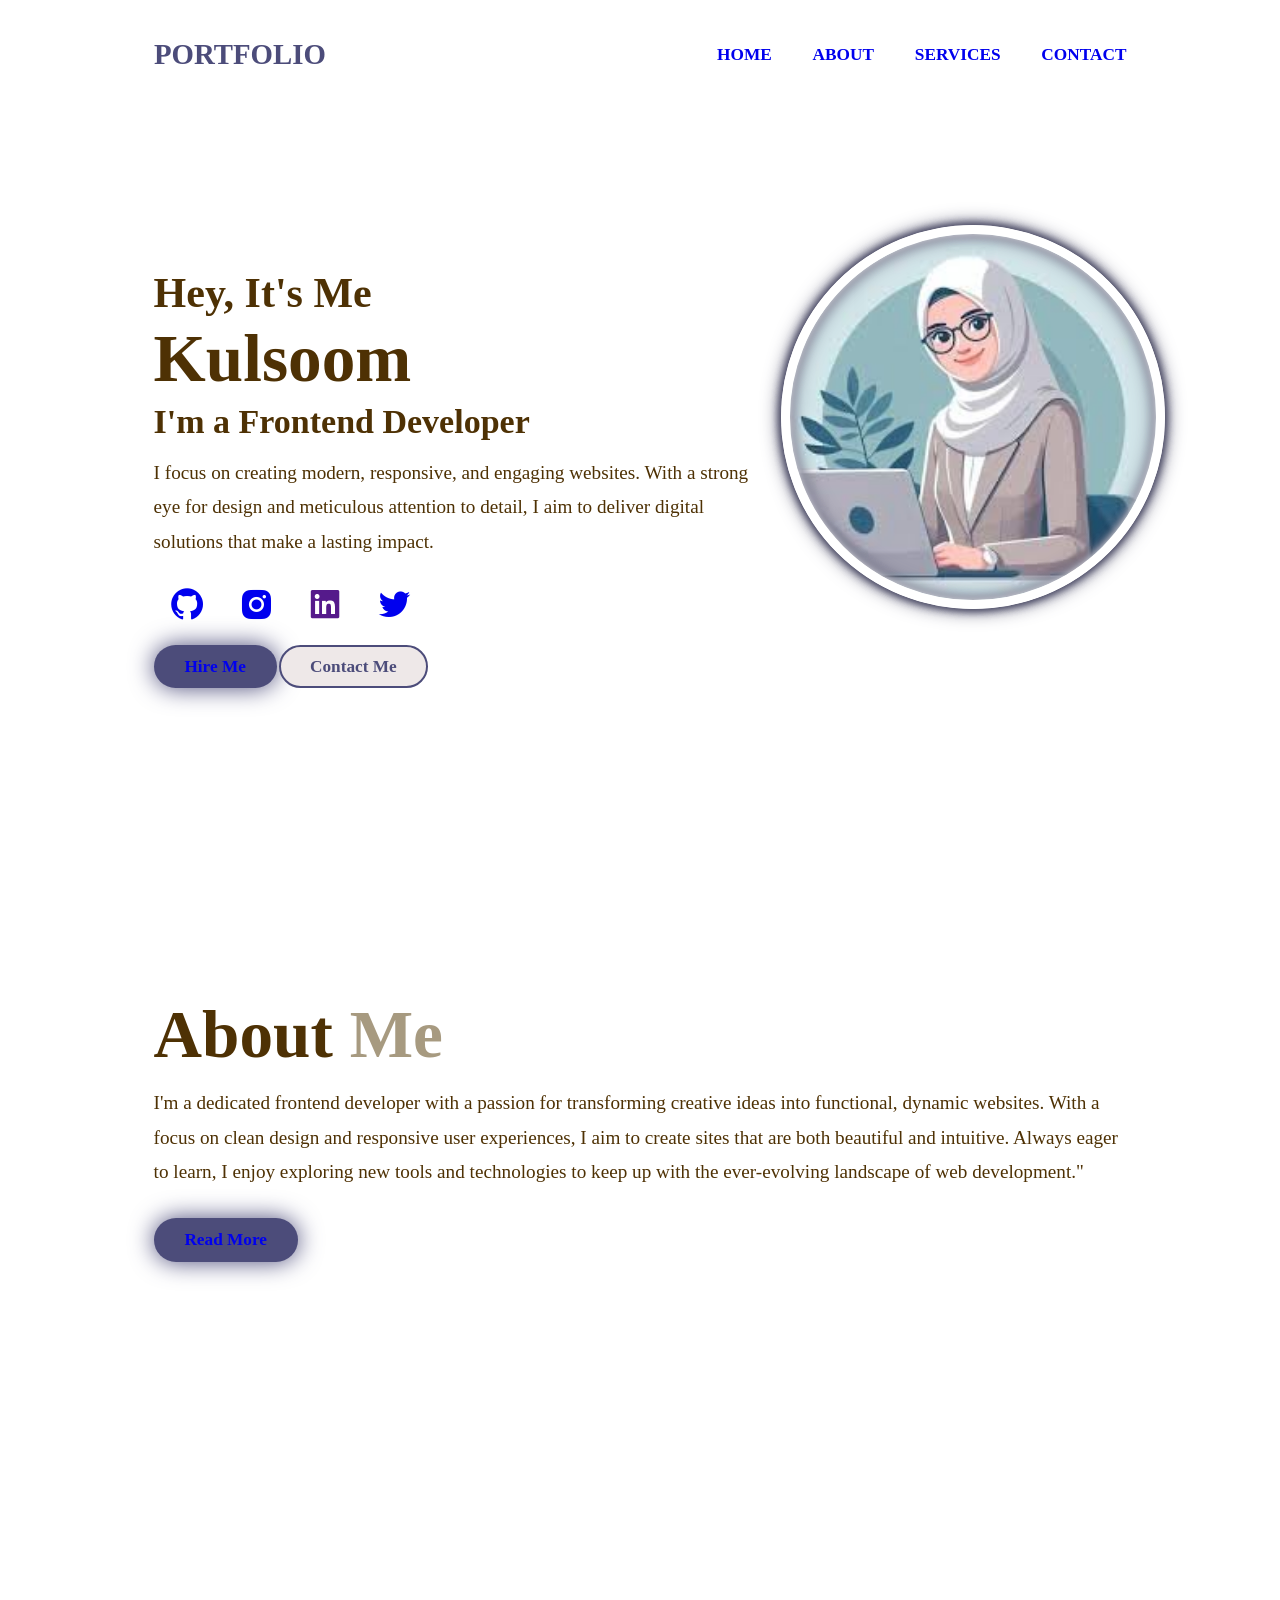
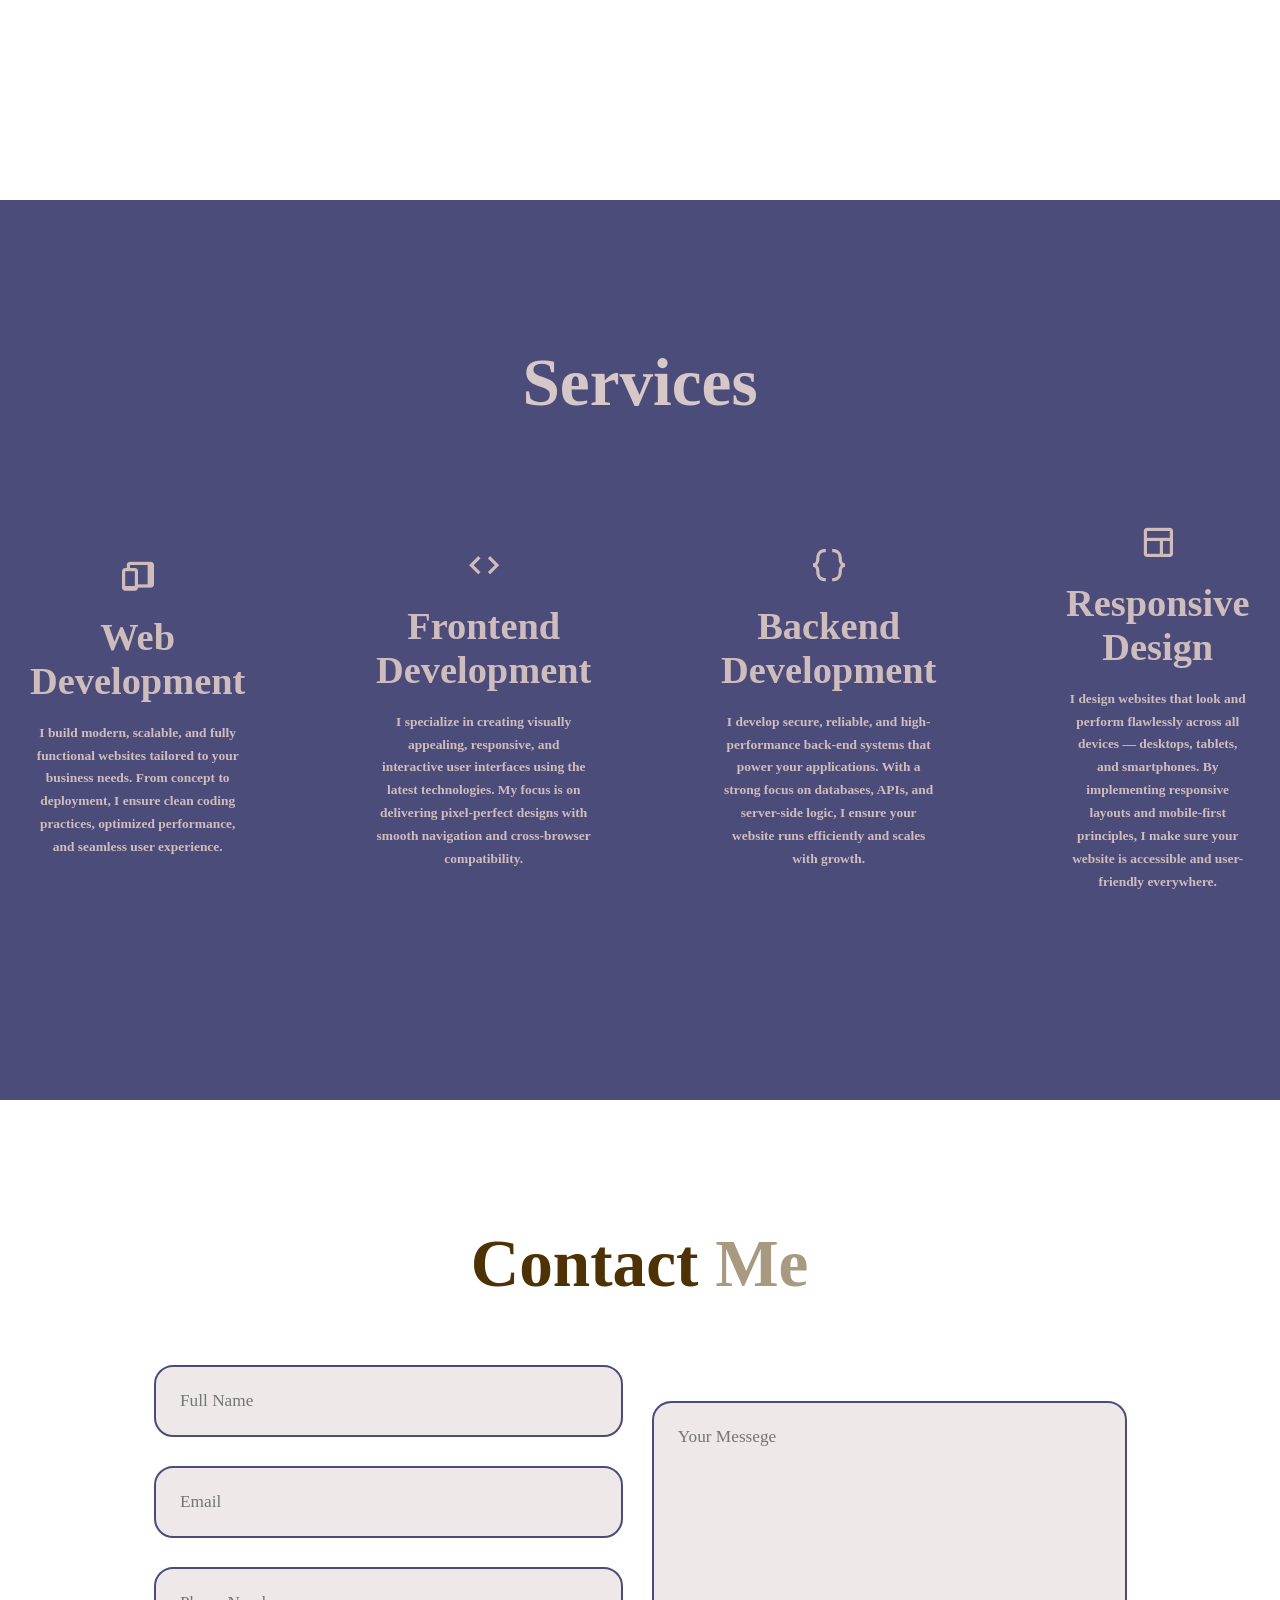
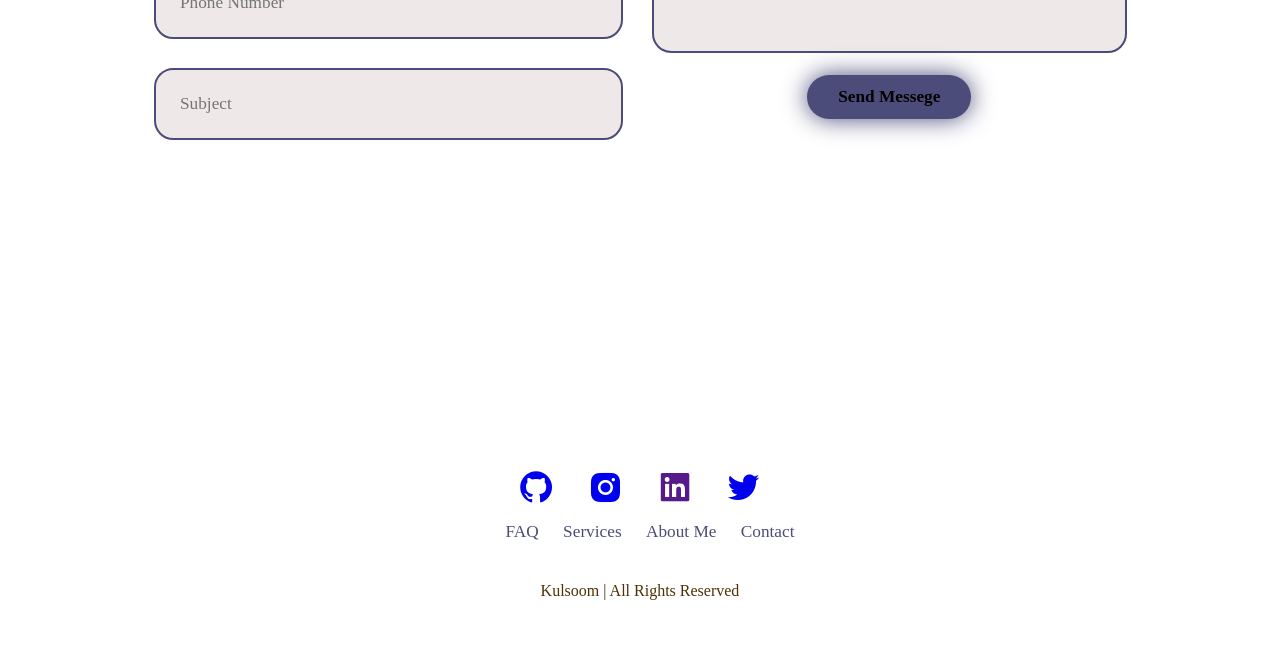
<file: main.html>
<!DOCTYPE html>
<html lang="en">
<head>
	<meta charset="UTF-8">
	<meta name="viewport" content="width=device-width, initial-scale=1.0">
	<title>My Portfolio</title>
	<link rel="stylesheet" href="style.css">
	<link href='https://unpkg.com/boxicons@2.1.4/css/boxicons.min.css' rel='stylesheet'>

</head>
<body>
	<header class="header">
		<a href="#home" class="logo">PORTFOLIO</a>

			<i class="bx bx-menu" id="menu-icon"></i>
		
	<nav class="navbar">
		<a href="#home"><b>HOME</b></a>
		<a href="#about"><b>ABOUT</b></a>
		<a href="#services"><b>SERVICES</b></a>
		<a href="#contact"><b>CONTACT</b></a>
	</nav>
</header>
<section class="home" id="home">
	<div class="home-content">
		<h4>Hey, It's Me</h4>
		<h1>Kulsoom </h1>
		<h3>I'm a Frontend Developer</h3>
		<p>I focus on creating modern, responsive, and engaging websites. With a strong eye for design and meticulous attention to detail, I aim to deliver digital solutions that make a lasting impact.</p>

		<div class="social-icons">
			<a href="https://github.com/kulsoom-kashif">
				<i class="bx bxl-github"></i></a>
            <a href="#">
				<i class="bx bxl-instagram-alt"></i></a>
			<a href="">
				<i class="bx bxl-linkedin-square"></i></a>
			<a href="#">
				<i class="bx bxl-twitter"></i></a>
		</div>
		<div class="btn-group">
			<a href="#" class="btn">Hire Me</a>
			<a href="#contact" class="btn">Contact Me</a>
		</div>
		
		<div class="design">
			<div class="circle"></div>
			<div class="circle"></div>
		</div>	
	 </div> 
</section>
	<section class="about" id="about">
		<div class="about-content">
			<h2>About <span>Me</span></h2>
			<p>I'm a dedicated frontend developer with a passion for transforming creative ideas into functional, dynamic websites. With a focus on clean design and responsive user experiences, I aim to create sites that are both beautiful and intuitive. Always eager to learn, I enjoy exploring new tools and technologies to keep up with the ever-evolving landscape of web development."</p>
			<a href="#" class="btn" >Read More</a>
		</div>
	</section>
	<section class="services" id="services">
		<h2 class="heading">Services</h2>
		<div class="services-container">

			<div class="service-box">
				<div class="service-info">
					<i class="bx bxs-devices"></i>
					<h4>Web Development</h4>
					<p>I build modern, scalable, and fully functional websites tailored to your business needs. From concept to deployment, I ensure clean coding practices, optimized performance, and seamless user experience.</p>

				</div>
			</div>

			<div class="service-box">
				<div class="service-info">
					<i class="bx bx-code"></i>
					<h4>Frontend Development</h4>
					<p>I specialize in creating visually appealing, responsive, and interactive user interfaces using the latest technologies. My focus is on delivering pixel-perfect designs with smooth navigation and cross-browser compatibility.</p>
				</div>
			</div>

			<div class="service-box">
				<div class="service-info">
					<i class="bx bx-code-curly"></i>
					<h4>Backend Development</h4>
					<p>I develop secure, reliable, and high-performance back-end systems that power your applications. With a strong focus on databases, APIs, and server-side logic, I ensure your website runs efficiently and scales with growth.</p>

				</div>
			</div>

			<div class="service-box">
				<div class="service-info">
					<i class="bx bx-layout"></i>
					<h4>Responsive Design</h4>
					<p>I design websites that look and perform flawlessly across all devices — desktops, tablets, and smartphones. By implementing responsive layouts and mobile-first principles, I make sure your website is accessible and user-friendly everywhere.</p>

				</div>
			</div>
	</section>
	<section class="contact" id="contact">
		<h2 class="heading">Contact <span>Me</span></h2>

		<form action="">
			<div class="input-group">
				<div class="input-box">
					<input type="text" placeholder="Full Name">
					<input type="email" placeholder="Email">

				</div>
				<div class="input-box">
					<input type="number" placeholder="Phone Number">
					<input type="text" placeholder="Subject">
				</div>
			</div>
			<div class="input-group2" >
				<textarea name="" id="" cols="30" rows="10" placeholder="Your Messege"></textarea>
				<input type="submit" value="Send Messege" class="btn">

			</div>
		</form>
	</section>
	<footer class="footer">
		<div class="social-icons">
			<a href="https://github.com/kulsoom-kashif">
				<i class="bx bxl-github"></i></a>
            <a href="#">
				<i class="bx bxl-instagram-alt"></i></a>
			<a href="">
				<i class="bx bxl-linkedin-square"></i></a>
			<a href="#">
				<i class="bx bxl-twitter"></i></a>
		</div>

		<ul class="list">
			<li>
				<a href="#">FAQ</a>
			</li>
			<li>
				<a href="#services">Services</a>
			</li>
			<li>
				<a href="#about">About Me</a>
			</li>
			<li>
			<a href="#contact">Contact</a>
			</li>
		</ul>
		<p class="copyright">
			Kulsoom | All Rights Reserved
		</p>

	</footer>
</body>
<script src="script.js"></script>
</html>
</file>
<file: style.css>
* {
    box-sizing: border-box;
    margin: 0;
    padding: 0;
    text-decoration: none;
    border: none;
    outline: none;
    scroll-behavior: smooth;
    font-family: "poppins";
}

html{
    font-size: 60%;
    overflow-x: hidden;
}

:root {
    --background-color: wood;
    --second-background-color: dark brown;
}


body{
    background-color: var(--background-color);
    color: rgb(78, 49, 4);
}


.header {
    position: fixed;
    width: 100%;
    top: 0;
    left: 0;
    padding: 4rem 12%;
    background: dark brown;
    backdrop-filter: blur(10px) ;
    display: flex;
    align-items: center;
    justify-content: space-between;
    z-index: 100;
    

   
}
#menu-icon {

    font-size: 3.6rem;
    color: rgb(76 76 122);
    display: none;
}

.logo{
    font-size: 3rem;
    cursor: pointer;
    color: rgb(76 76 122);
    font-weight: 800;
    transition: 0.3s ease;
    animation: zoomIn .5s ease forwards;
    animation-delay: calc(.3s *(--i));
}

.logo:hover{
    transform: scale(1.1);
}

span{
    color: rgb(167, 154, 128);
}

.navbar a{
    font-size: 1.8rem;
    margin-left: 4rem;
    color: light brown;
    font-weight: 500;
    border-bottom: 3px solid transparent;
    transition: 0.3s ease;
    animation: zoomIn .5s ease forwards;
    animation-delay: calc(.2s *(--i));

}

.navbar a:hover{
    border-bottom: 3px solid rgb(76, 76, 122);
    color: rgb(76 76 122);
}

section{
    min-height: 100vh;
    padding: 10rem 12% ;
}

.home{
    display: flex;
    align-items: center;
    justify-content: space-between;
    text-align: left;
    gap: 15rem;
}


.home-content h1{
    font-size: 7rem;
    font-weight: 700;
    line-height: 1;
    margin-top: 8px;
    animation: slideBottom 1s ease forwards;
    animation-delay: .1s;
}

.home-content{
    max-width: 600px;
}


.home-content h3{
    font-size: 34px;
    font-weight: 700;
    color:dark brown;
    margin-top: 10px;
    animation: slideRight 1s ease forwards;
    animation-delay: .1s;
}

.home-content h4{
    font-size: 42px;
    font-weight: 700;
    color: dark brown;
    margin-top: 6rem;
    animation: slideBottom 1s ease forwards;
    animation-delay: .1s;

}

.home-content p{
    font-size: 2rem;
    font-weight: 500;
    line-height: 1.8;
    margin-top: 15px;
    margin-bottom: 8px;
    animation: slideLeft 1s ease forwards;
    animation-delay: .2s;
}

.social-icons a{
    display: inline-flex;
    align-items: center;
    justify-content: center;
    font-size: 4rem;
    padding: 1rem;
    background: transparent;
    color: coffee;
    margin: 3rem 0.5rem ;
    transition: 0.3s ease;
    margin-top: 8px;
    margin-bottom: 6px;
    opacity: 0;
    animation: slideLeft 1s ease forwards;
    animation-delay: calc(.1s *var(--i));
}

.social-icons a:hover{
    background: rgb(76 76 122);
    color: cocoa;
    transform: scale(1.2) translateY(-5px);
    box-shadow: 0 0 18px rgb(76 76 122);
    border-radius: 30%;
}

.btn-group{
   gap: 30rem;
}

.btn{   
    display: inline-block;
    padding: 1rem 3rem;
    background: rgb(76 76 122);
    box-shadow: 0 0 25px rgb(76 76 122);
    border-radius: 3rem;
    font-size: 1.8rem;
    color: chestnut;
    border: 2px solid transparent;
    font-weight: 600;
    transition: 0.3s ease-in-out;
    margin-top: 6px;
    opacity: 0;
    animation: slideTop 1s ease forwards;
    animation-delay: .2s;
    
}

.btn:hover{
    transform: scale(1.05);
    box-shadow: 0 0 25px rgb(76 76 122),
        0 0 50px rgb(76 76 122);
        
}

.btn-group a:nth-of-type(2){
    background-color: #eee8e8;
    color: rgb(76 76 122);
    border:2px solid rgb(76 76 122);
    box-shadow: 0 0 25px transparent;

}

.btn-group a:nth-of-type(2):hover{
    box-shadow:0 0 25px rgb(76 76 122);
    background-color: rgb(76 76 122);
    color: #eee8e8;
}

.about{
    display: flex;
    justify-content: left;
    gap: 10rem;
    background-color: var(--second-background-color);
}

.about-content h2{
    font-size: 7rem;
    text-align: left;
    animation: slideRight 1s ease forwards;
    animation-delay: .1s;

}
.about-content p{
     font-size: 2rem;
    font-weight: 500;
    line-height: 1.8;
    margin-top: 12px;
    animation: slideLeft 1s ease forwards;
    animation-delay: .2s;
}
.about-content .btn{
    margin: 3rem 0;
}
::-webkit-scrollbar{
    width:20px ;
}
::-webkit-scrollbar-thumb{
    background-color: rgb(76 76 122);

}
::-webkit-scrollbar-track{
    background-color: dark brown;
}

.heading{
    text-align: center;
    font-size: 7rem; 
    margin: 5rem 0;
}

.services{
    background-color: rgb(76 76 122);
    color: rgb(207, 189, 189);
}

.services h2{
    color: rgb(214, 200, 200);
    animation: slideRight 1s ease forwards;
    animation-delay: .1s;
}

.services-container{
    display: flex;
    justify-content: center;
    align-items: center;
    grid-template-columns: repeat(auto-fit, minmax(300px, 1fr));
    align-items: center;
    gap: 2.5rem;
}
.service-box{
    display: flex;
    justify-content: center;
    align-items: center;
    background-color: light brown;
    min-height: 400px;
    border-radius: 3rem;
    cursor:pointer;
    border: 5px solid transparent;
    transition: 0.4s ease-in-out;
    animation: zoomIn 1s ease forwards;
    animation-delay: .2s;
}

.service-box:hover{
    background-color: var(--second-background-color);
    color: rgb(76 76 122);
    border: 5px solid rgb(76 76 122);
    transform: scale(1.03);
}

.service-info{
    display: flex;
    flex-direction: column;
    text-align: center;
    justify-content: center;
    align-items: center;
    padding: 5rem;
}

.service-info i{
    font-size: 4rem; 
}

.service-info h4{
    font-size: 4rem;
    margin: 2rem 0;
    font-weight: 800;

}

.service-info p{
    font-size: 1.4rem; 
    font-weight: 600;
    line-height: 1.7;
}
.contact{
    background-color: var(--second-background-color);

}

.contact h2{
    margin: 3rem;
    color: var(--text-color);
    animation: zoomIn 1s ease forwards;
    animation-delay: .2s;
}


.contact form{
    display: flex;
    align-items: center;
    justify-content: center;
    gap: 3rem;
    margin: 5rem 0;
    text-align: center;
    animation: zoomIn 1s ease forwards;
    animation-delay: .2s;
}



.contact form .input-box input,
.contact form textarea{
    width: 100%;
    padding: 2.5rem;
    font-size: 1.8rem;
    color: rgb(76 76 122);
    background-color: #eee8e8;
    border-radius: 2rem;
    border: 2px solid rgb(76 76 122);
    margin: 1.5rem 0;
    resize: none;
}

.footer{
    background-color: white;
    padding: 50px 0;
}

.footer .social-icons{
    text-align: center;
    animation: slideTop 1s ease forwards;
    animation-delay: .2s;
}

.footer ul{
    text-align: center;
    font-size: 1.8rem;
    animation: slideTop 1s ease forwards;
    animation-delay: .2s;
    
}
.footer ul li{
    display: inline-block;
    margin-left: 20px;
}
.footer ul li a{
    color: rgb(76 76 122);
    border-bottom: 3px solid transparent;
    transition: 0.3s ease-in-out;
}
.footer ul li a:hover{
    border-bottom:3px solid rgb(76 76 122) ;
}

.footer .copyright{
    text-align: center;
    margin-top: 40px;
    font-size: 16px;
    animation: slideTop 1s ease forwards;
    animation-delay: .2s;
}

@media(max-width:1024px){
    #menu-icon{
        display: block;
    }
    .navbar{
        position: absolute;
        top: 100%;
        right: 0;
        width: 50%;
        padding: 1rem 3rem;
        background-color: #b16f6f;
        border-left: 2px solid rgb(76 76 122);
        border-bottom: rgb(76 76 122);
        border-bottom-left-radius: 2rem;
        display: none;
    }

    .navbar a{
        display: block;
        font-size: 2rem;
        margin: 3rem 0;
        color: rgb(76 76 122);
    }

    .navbar.active{
        display: block;

    }
    .services-container{
        flex-direction: column;
        margin: 5rem 0;
        gap: 5rem;
    }
    .home{
        flex-direction: column-reverse;
        margin: 5rem 0;
        gap: 5rem;
    }

    .home-content{
        align-items: center;
        text-align: center;
    }
    
    .about{
        flex-direction: column-reverse;
        text-align: center;
    }
    .about h2{
        text-align: center;
        margin: 2rem 0;

    }


    .contact form{
        flex-direction: column;
    }
}


.design .circle {
    aspect-ratio: 1;
    position: absolute;
    border-radius: 50%;
    top: 25%;
    left: 61%;
    transform: translate(-50%, -50%);
    animation: floatImage 1s ease forwards;
    animation-delay: .1s;

}

.circle:nth-child(1) {
    background: brunette;
    width: 40rem;
}
.circle:nth-child(2) {
    width: 40rem;
    background-image: url(WhatsApp\ Image\ 2025-09-15\ at\ 2.05.25\ PM.jpeg.jpeg);
    background-size: 100%;
    background-repeat: no-repeat;
    border: 1rem;
    border: 1rem solid white;
    box-shadow:
    0 0 1rem rgb(70, 70, 97),
    inset 0 0 1rem #fff,
    0 0 1rem rgb(70, 70, 97),
    inset 0 0 1rem rgb(70, 70, 97),
    0 0 2rem rgb(70, 70, 97),
    inset 0 0 2rem rgb(70, 70, 97); 
}

/* KEYFRAMES ANIMATION */
@keyframes slideRight{
    0%{
        transform: translateX(-100px);
        opacity: 0;
    }
    100%{
        transform: translateX(0);
        opacity: 1;
    }
}

@keyframes slideTop{
    0%{
        transform: translateY(100px);
        opacity: 0;
    }
    100%{
        transform: translateY(0);
        opacity: 1;
    }
}

@keyframes slideBottom{
    0%{
        transform: translateY(-100px);
        opacity: 0;
    }
    100%{
        transform: translateY(0);
        opacity: 1;
    }
}

@keyframes slideLeft{
    0%{
        transform: translateX(100px);
        opacity: 0;
    }
    100%{
        transform: translateX(0);
        opacity: 1;
    }
}

@keyframes zoomIn{
    0%{
        transform: scale(0);
        opacity: 0;
    }
    100%{
        transform: scale(1);
        opacity: 1;
    }
}

@keyframes floatImage{
    0%{
        transform: translateY(0);
    }
    50%{
        transform: translateY(-24px);
    }
    100%{
        transform: translateY(0)
    }
}
</file>
